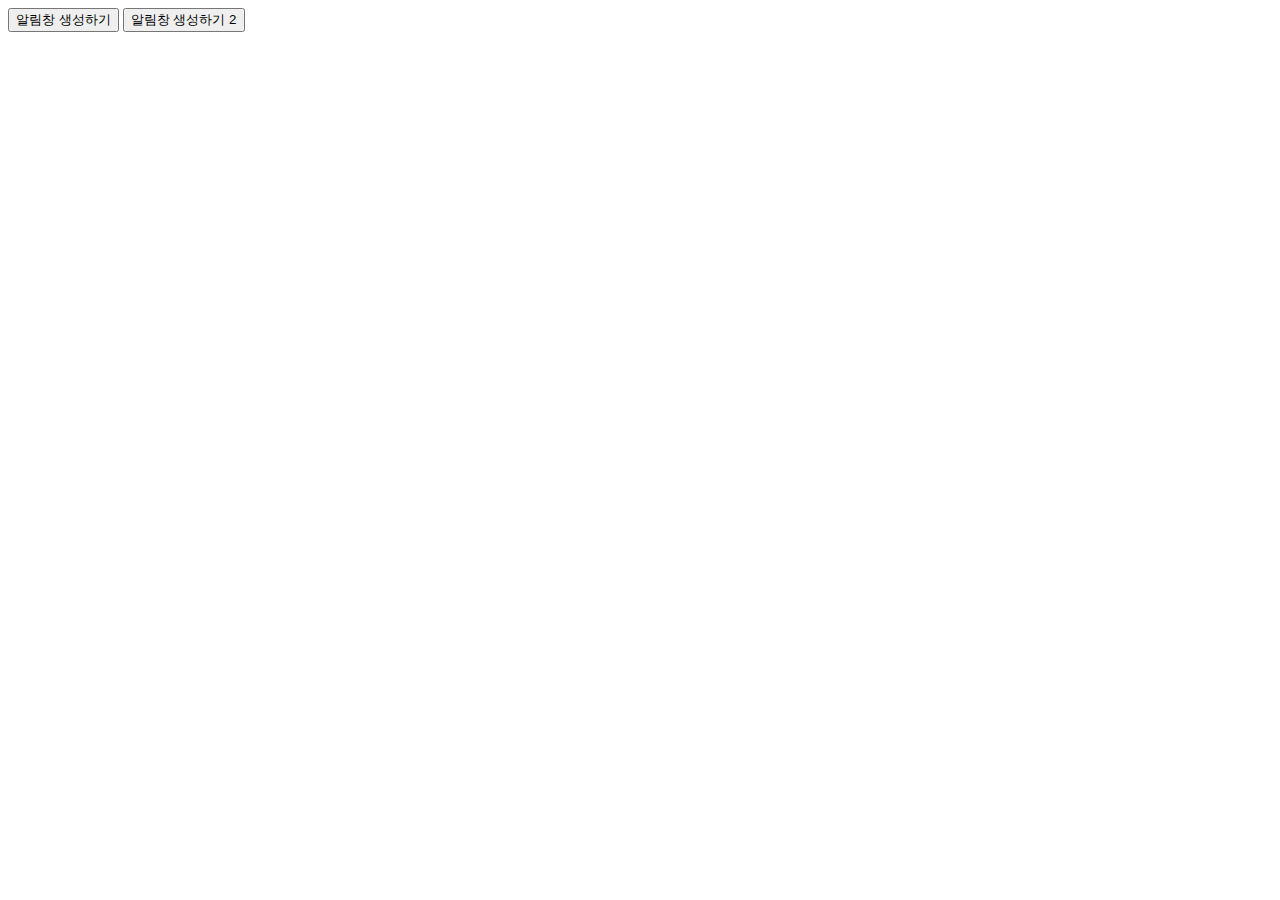
<file: index.html>
<!DOCTYPE html>
<html lang="en">
    <head>
        <meta charset="UTF-8" />
        <title>Title</title>
        <link rel="stylesheet" href="css/main.css">
    </head>
    <body>

        <!-- <h1 id="hello">안녕하세요</h1>
        <h1 id="hi">JS 초보에요</h1> -->

        <!-- <div class="alert-box" id="alert">
            알림창임 <button onclick="document.getElementById('alert').style.display = 'none'">
            닫기
        </button>
        </div>

        <br>

        아래는 함수 사용 안하고, HTML코드 내에서 JavaScript를 사용하는 모습
        <button onclick="document.getElementById('alert').style.display = 'block'">
            알림창 생성하기
        </button>
        -->

        <div class="alert-box" id="alert">
            <p id="text">알림창임</p> <!-- 알림창 닫는 함수 호출 <button onclick="noneAlert()">닫기</button> -->
            <button onclick="deleteAlert()">닫기</button>
        </div>

        <button onclick="showAlert()">
            알림창 생성하기
        </button>

        <button onclick="showAlert1()">
            알림창 생성하기 2
        </button>

        <script>
            // 문서의.아이디를불러와서.속성을 바꾸거나, HTML을 바꿀 수 있음
            // 잘 이용하면 로그인 시, 로그아웃 버튼, 로그아웃 시 로그인 버튼으로 나오도록 할 수 있을것

            //document.getElementById('hello').innerHTML = '안녕이다';
            //document.getElementById('hello').style.color = 'red';
            //document.getElementById('hi').innerHTML = 'JS 고수에요';
            //document.getElementById('hello').style.fontSize = '16px';

            //function showAlert() {
            //    document.getElementById('alert').style.display = block;
            //}

            function showAlert() {
                document.getElementById('alert').style.display = 'block';
                document.getElementById('text').innerHTML = '아이디를 입력하세요.';
            }

            function showAlert1() {
                document.getElementById('alert').style.display = 'block';
                document.getElementById('text').innerHTML = '패스워드를 입력하세요.';
            }

            function deleteAlert() {
                document.getElementById('alert').style.display = 'none';
            }

            // 알림창 닫는 함수 --
            //function noneAlert() {
            //    document.getElementById('alert').style.display = 'none';
            //}

            // 파라미터를 사용하지 않으면, 알림창 열기 닫기 함수를 하나씩 만들어줘야 했는데,
            // 파라미터를 사용했더니 함수 하나로 열고 닫는 기능을 같이 사용할 수 있는 모습
            // 파라미터 자리에는, 파라미터라는 글자 말고도 다른 편한 작명 사용 가능

            // 참고로 파라미터와 함수 기능은 필수 문법이 아님, 없어도 개발 가능.
            // 하지만 있으면 가독성이 좋고, 편리함 증가

            function plus(a, b) {
                return a * b;
            }
            console.log(plus(96, 38));

            // 부가세 계산기
            function vat(a) {
                let num = (a * 1.1).toFixed(1);
                return parseFloat(num);
            }

            console.log(vat(5555));

            // Q1. 함수에 분과 초를 차례로 파라미터로 입력하면 ms단위로 바꿔서 뱉어주는 함수
            // 1초 == 1000ms
            function time(a, b) {
                let second = (a * 60) + b;
                return second * 1000;
            }
            console.log(time(1, 30));
            console.log(time(2, 10));

            function sale(a, b) {
                let result = a * 0.9;
                if(b == true) {
                    result -= 1.5;
                }
                return parseFloat(result.toFixed(2));
            }
            console.log(sale(70, false));
            console.log(sale(10, true));

        </script>

    </body>
</html>
</file>
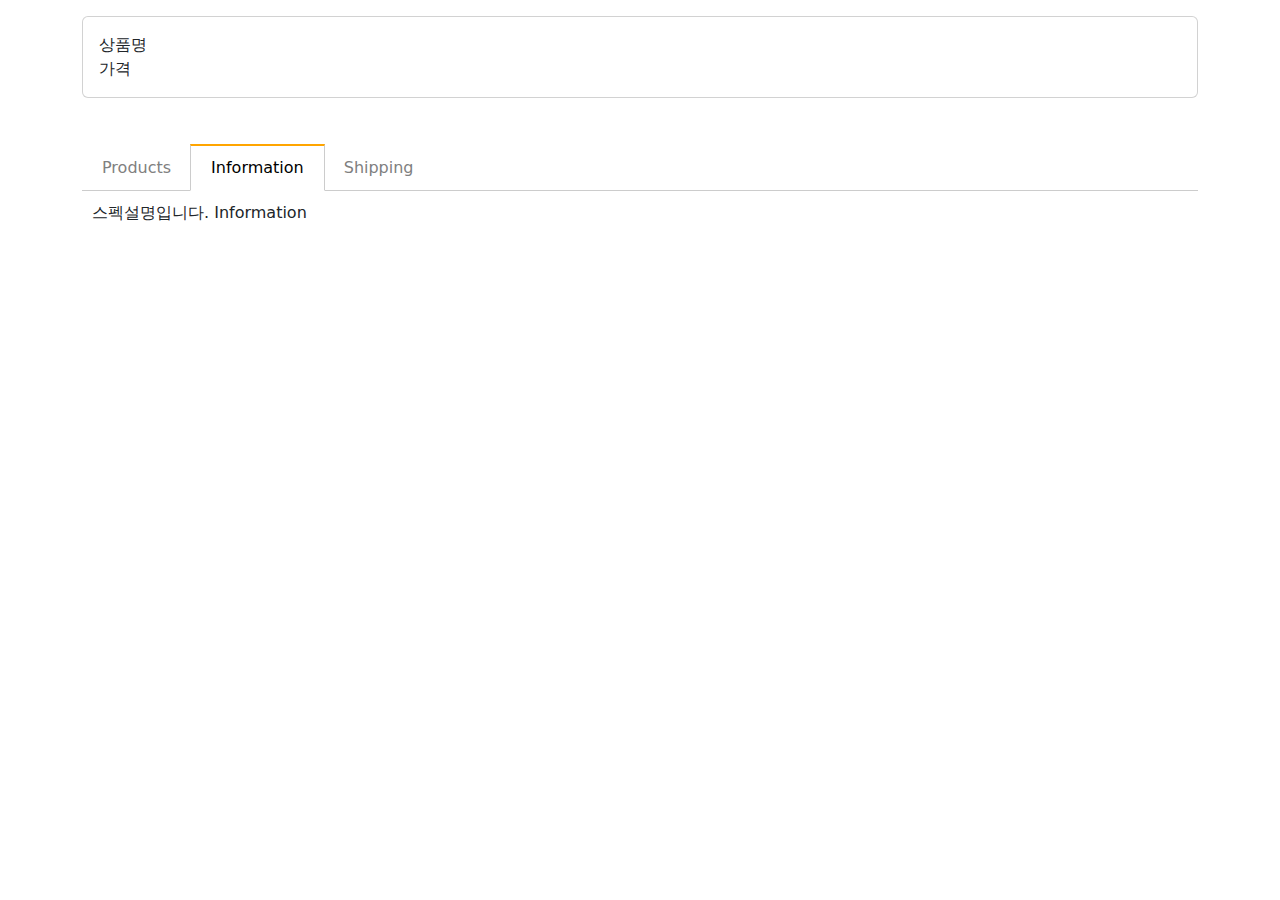
<file: detail.html>
<!doctype html>
<html lang="en">
  <head>
    <meta charset="utf-8">
    <meta name="viewport" content="width=device-width, initial-scale=1">
    <title>Bootstrap demo</title>
    <link href="https://cdn.jsdelivr.net/npm/bootstrap@5.3.3/dist/css/bootstrap.min.css" rel="stylesheet" integrity="sha384-QWTKZyjpPEjISv5WaRU9OFeRpok6YctnYmDr5pNlyT2bRjXh0JMhjY6hW+ALEwIH" crossorigin="anonymous">
    <script src="https://code.jquery.com/jquery-3.7.1.min.js" integrity="sha256-/JqT3SQfawRcv/BIHPThkBvs0OEvtFFmqPF/lYI/Cxo=" crossorigin="anonymous"></script>
    <style>
      ul.list {
        list-style-type: none;
        margin: 0;
        padding: 0;
        border-bottom: 1px solid #ccc;
      }
      ul.list::after {
        content: '';
        display: block;
        clear: both;
      }
      .tab-button {
        display: block;
        padding: 10px 20px 10px 20px;
        float: left;
        margin-right: -1px;
        margin-bottom: -1px;
        color: grey;
        text-decoration: none;
        cursor: pointer;
      }
      .orange {
        border-top: 2px solid orange;
        border-right: 1px solid #ccc;
        border-bottom: 1px solid white;
        border-left: 1px solid #ccc;
        color: black;
        margin-top: -2px;
      }
      .tab-content {
        display: none;
        padding: 10px;
      }
      .show {
        display: block;
      }
    </style>
  </head>

  <body>

    <div class="container mt-3">
       <div class="card p-3">
           <span class="name">상품명</span>
           <span class="price">가격</span>
       </div>
    </div>

    <script>

        // Array형
        let car = ['소나타', 50000, 'white'];
        console.log(car[1]);
        car[0] = '아반떼';

        // object형 & name이랑  price는 key임 그랜져, 60000은 value
        // == key : value형
        let car2 = {name : '그렌져', price : [60000, 5000, 4000]}
        console.log(car2['name']);
        console.log(car2.price);
        car2.price[0] = 30000;

        // 위 코드는 클라이언트 렌더링을 하는 중 (서버가 편함)
        // 데이터바인딩 - 데이터들을 html에 꽂아넣는 것

        // 서버사이드 렌더링도 존재 (서버가 불편함 - 서버가 html을 다 만들어야함)

        // 상품의 데이터가 많아지면 object 형이 좋은듯
        // 이유는 순서보다 이름을 외우는것이 쉽기 때문

        // 또한 array는 자료의 순서가 존재함. object는 없음
        // []는 무조건 Array자료형


        // 이름과 가격을 뽑아서 html애다가 넣기.
        $('.name').html(car2.name);
        $('.price').html(car2.price[0]);
    </script>










    <div class="container mt-5">
      <ul class="list">
        <li class="tab-button">Products</li>
        <li class="tab-button orange">Information</li>
        <li class="tab-button">Shipping</li>
      </ul>
      <div class="tab-content">
        <p>상품설명입니다. Product</p>
      </div>
      <div class="tab-content show">
        <p>스펙설명입니다. Information</p>
      </div>
      <div class="tab-content">
        <p>배송정보입니다. Shipping</p>
      </div>
    </div>

    <script src="js/main.js"></script>


    <!-- jquery 외부 라이브러리 설치.-->
    <!-- 모든 자바스크립트 라이브러리는 바디태그 끝나기 전 쯤에 넣는걸 권장. (페이지 로드 성능때문) -->

    <script src="https://cdn.jsdelivr.net/npm/bootstrap@5.3.3/dist/js/bootstrap.bundle.min.js" integrity="sha384-YvpcrYf0tY3lHB60NNkmXc5s9fDVZLESaAA55NDzOxhy9GkcIdslK1eN7N6jIeHz" crossorigin="anonymous"></script>
  </body>
</html>
</file>
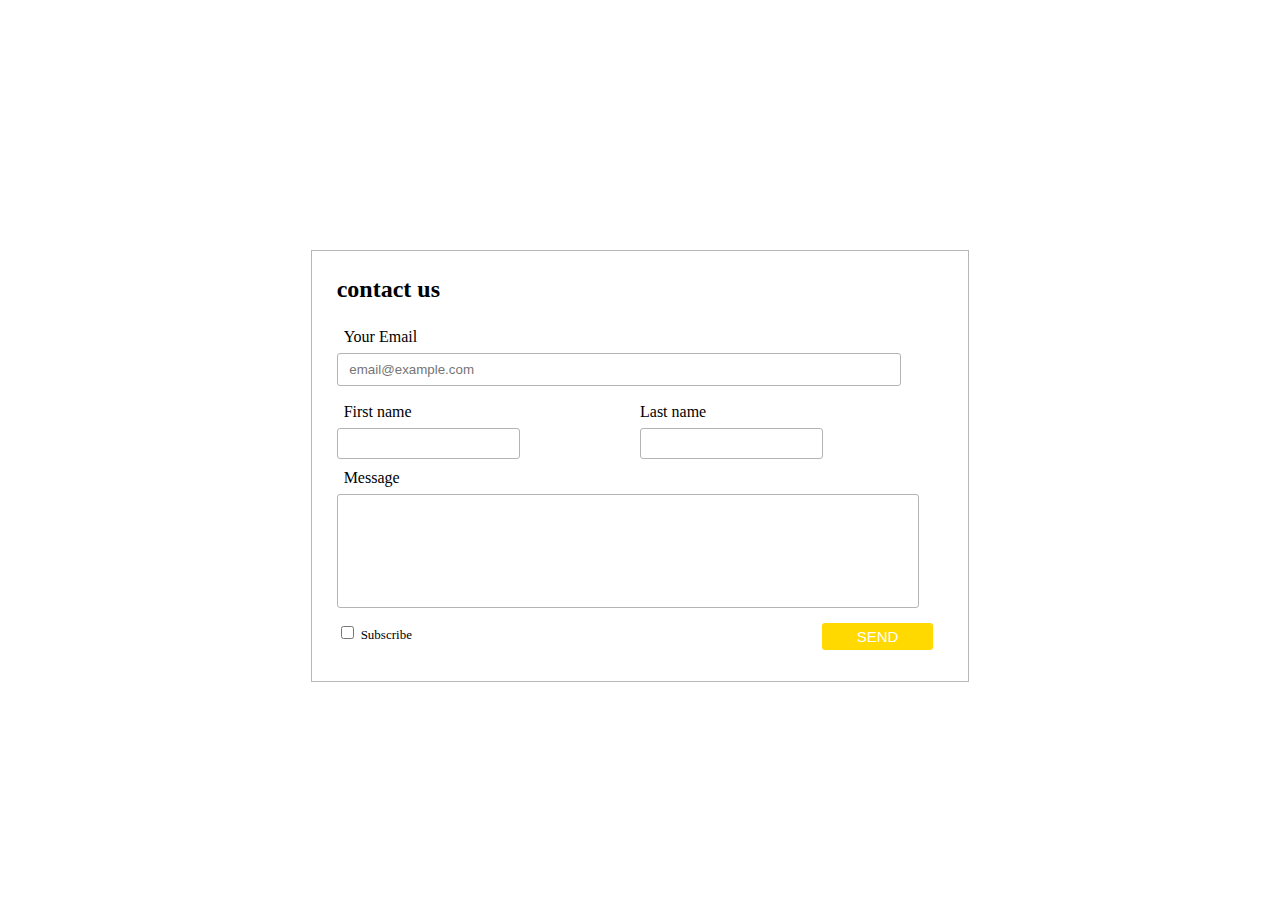
<file: form&input.html>
<!DOCTYPE html>
<html lang="en">
<head>
    <meta charset="UTF-8">
    <title>Document</title>

    <style>
        .box {
            border: 1px solid #b7b7b7;
            padding: 25px;
            width: 48%;
            height: 380px;
            margin: auto;
            margin-top: 250px;

        }
        .box h2 {
            margin: 0px;
        }
        .box p {
            margin: 7px;
        }
        .email {
            padding: 8px;
            width: 90%;
            margin: auto;
            margin-bottom: 10px;
            border: 1px solid #b4b4b4;
            border-radius: 3px;
        }
        .left {
            width: 50%;
            float: left;
            margin-bottom: 10px;
        }
        .right {
            margin-bottom: 10px;
        }
        .f-name {
            height: 27px;
            border: 1px solid #b4b4b4;
            border-radius: 3px;
        }
        .l-name {
            height: 27px;
            border: 1px solid #b4b4b4;
            border-radius: 3px;
        }
        .messagebox {
            border: 1px solid #b4b4b4;
            border-radius: 3px;
            height: 110px;
            width: 95%;
            margin: auto;
            margin-bottom: 15px;
        }
        input[type=checkbox] {
            color: gray;
        }
        .submit {
            float: right;
            padding: 5px;
            padding-left: 35px;
            padding-right: 35px;
            border-radius: 3px;
            background-color: #ffd900;
            border: 1px;
            color: white;
            font-size: 15px;
            margin-right: 10px;
        }
        .text {
            font-size: 13px;
        }
    </style>
</head>
<body>
    <div class="box">
        <h2>contact us</h2>
        <br>
        <form>
            <p>Your Email</p>
            <input type="email" placeholder=" email@example.com" class="email">
            <div class="left">
                <p>First name</p>
                <input type="text" class="f-name">
            </div>
            <div class="right">
                <p>Last name</p>
                <input type="text" class="l-name">
            </div>
            <div class="message-box">
               <p>Message</p>
               <input type="text" class="messagebox">
            </div>
            <input type="checkbox"> <span class="text">Subscribe</span>
            <button type="submit" class="submit">SEND</button>
        </form>
    </div>
</body>
</html>
</file>
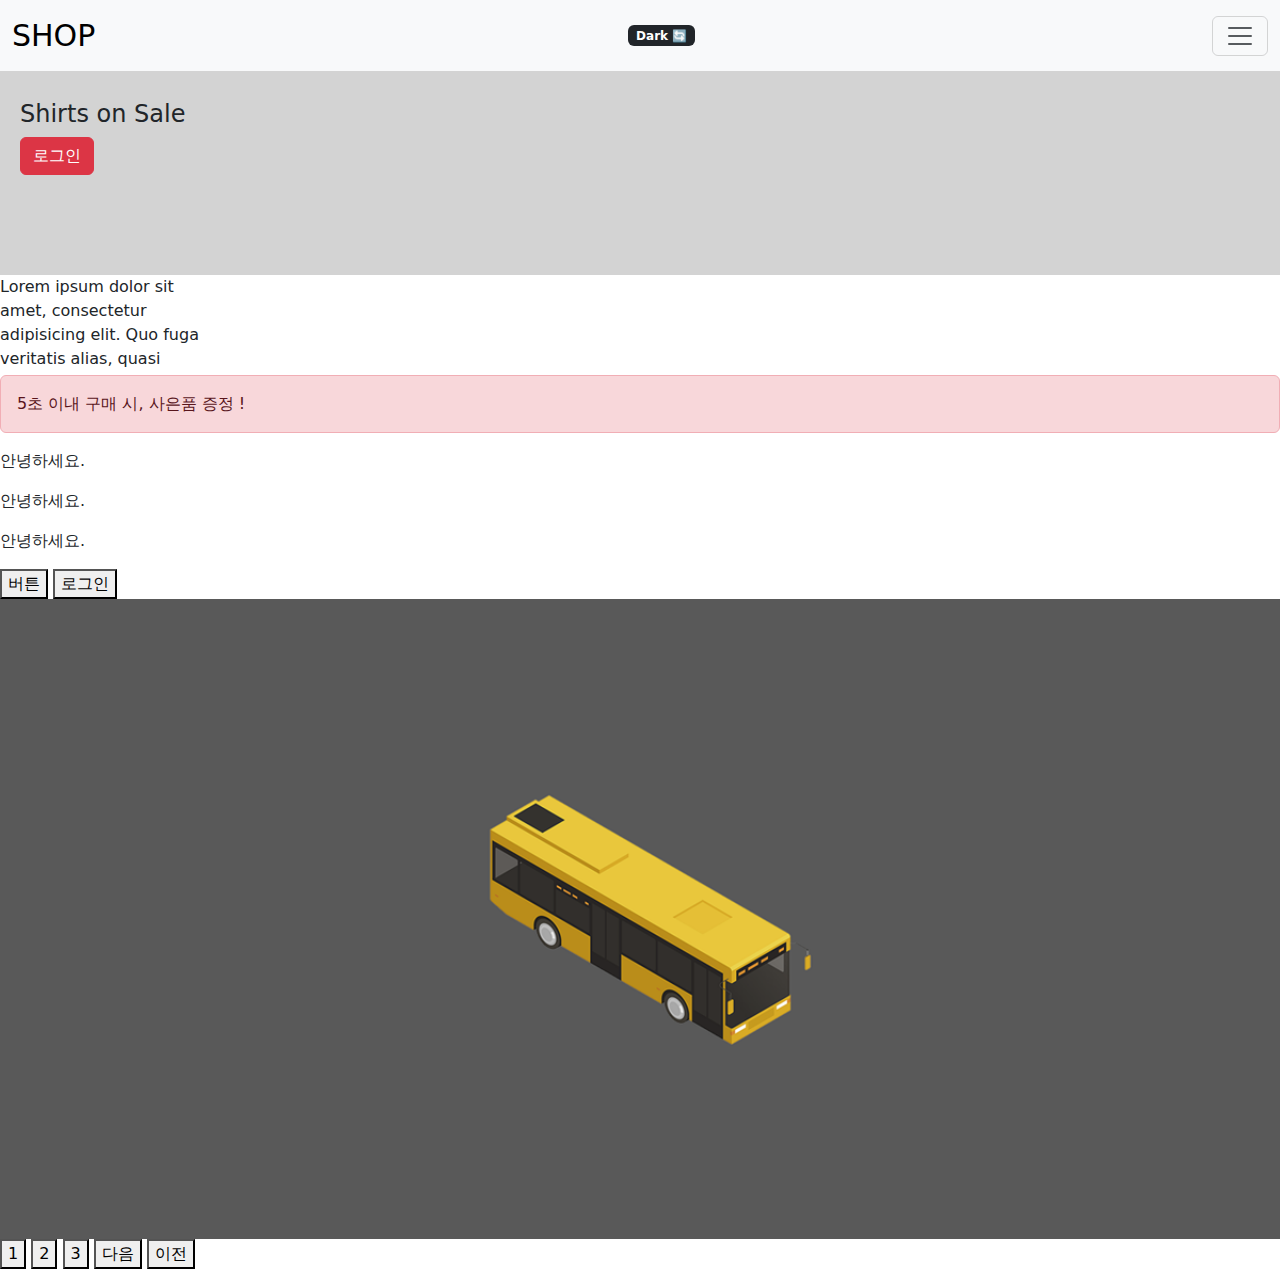
<file: index2.html>
<!doctype html>
<html lang="en">
  <head>
    <meta charset="utf-8">
    <meta name="viewport" content="width=device-width, initial-scale=1">
    <title>Bootstrap demo</title>
    <link href="https://cdn.jsdelivr.net/npm/bootstrap@5.3.3/dist/css/bootstrap.min.css" rel="stylesheet" integrity="sha384-QWTKZyjpPEjISv5WaRU9OFeRpok6YctnYmDr5pNlyT2bRjXh0JMhjY6hW+ALEwIH" crossorigin="anonymous">
    <style>
        .list-group {
            max-height: 0;
            opacity: 0;
            overflow: hidden;
            transition: all 1s;
        }

        .show {
            max-height: 400px;  /* 메뉴의 최대 높이를 설정 */
            opacity: 1;
        }

        .bg-dark {
            cursor: pointer;
        }
        .black-bg {
          top: 0;
          left: 0;
          width : 100%;
          height : 100%;
          position : fixed;
          background : rgba(0,0,0,0.5);
          z-index : 10;
          padding: 30px;
          opacity: 0;
          visibility: hidden;
        }
        .white-bg {
          background: white;
          border-radius: 5px;
          padding: 30px;
        }
        .main-bg {
            padding: 100px 20px;
            background-color: lightgray;
        }

        .slide-container {
            width: 300vw;
            transition: all 1s;
        }
        .slide-box {
            width: 100vw;
            float: left;
        }
        .slide-box img {
            width: 100%;
        }
        .navbar {
            position: fixed;
            width: 100%;
            z-index: 5;
        }
        .navbar-brand {
            font-size: 30px;
        }
        .top-line {
            border-bottom: 1px solid #000;
            width: 0%;
        }
    </style>
    <script src="https://code.jquery.com/jquery-3.7.1.min.js" integrity="sha256-/JqT3SQfawRcv/BIHPThkBvs0OEvtFFmqPF/lYI/Cxo=" crossorigin="anonymous"></script>
  </head>
  <body>
    <nav class="navbar navbar-light bg-light">
      <div class="container-fluid">
        <span class="navbar-brand">SHOP</span>
        <span class="badge bg-dark">Dark 🔄</span>
        <button class="navbar-toggler" type="button">
          <span class="navbar-toggler-icon"></span>
        </button>
      </div>
      <div class="top-line">

      </div>
    </nav>

    <script>
        // 페이지 스크롤바 100 이상 내리면 폰트사이즈 변경
        $(window).on('scroll', function() {
            if (window.scrollY >= 100) {
                $('.navbar-brand').css({'font-size': '20px'});
            }
            else {
                $('.navbar-brand').css({'font-size' : '30px'});
            }
        });

        $(window).on('scroll', function() {
            let scrollTop = $(window).scrollTop(); // 현재 스크롤된 위치
            let docHeight = $(document).height(); // 전체 문서 높이
            let winHeight = $(window).height(); // 현재 창의 높이
            let scrollPercent = (scrollTop / (docHeight - winHeight)) * 100; // 스크롤 퍼센트 계산

            $('.top-line').css({'width' : scrollPercent + '%'}); // 가로 길이를 %로 설정
        });
    </script>

    <!-- 1. 미리 서브 메뉴를 html, css로 디자인 -->
    <!-- 2. 버튼 누르면 보여달라고 JS 짬 (Class 탈부착으로도 구현 가능) -->
    <!-- class탈부착 장점 1. 애니메이션 추가 쉬움, 2. 나중에 재사용 편리 -->

    <ul class="list-group">
      <li class="list-group-item">An item</li>
      <li class="list-group-item">A second item</li>
      <li class="list-group-item">A third item</li>
      <li class="list-group-item">A fourth item</li>
      <li class="list-group-item">And a fifth one</li>
    </ul>

    <div class="main-bg">
        <h4>Shirts on Sale</h4>
        <button id="login" class="btn btn-danger">로그인</button>
    </div>

    <div class="lorem" style="width: 200px; height: 100px; overflow-y: scroll">
        Lorem ipsum dolor sit amet, consectetur adipisicing elit.
        Quo fuga veritatis alias, quasi rerum dolor ad recusandae
        doloremque, repellendus, mollitia laborum. Quas quos fuga nisi,
        quisquam at optio exercitationem esse?
    </div>
    <script>
        // div의 스크롤바 내린 양 + 눈에 보이는 div박스 높이 == div의 실제 높이
        $('.lorem').on('scroll', function() {
            let 스크롤양 = $('.lorem').scrollTop();
            let 실제높이 = document.querySelector('.lorem').scrollHeight;
            let 높이 = document.querySelector('.lorem').clientHeight;
            console.log(스크롤양, 실제높이, 높이);
            if(스크롤양+100 == 216) {
                alert('약관을 다 읽으셨습니다.');
            };
        });
    </script>

    <div class="alert alert-danger">
       <span class="alert-text">5</span>초 이내 구매 시, 사은품 증정 !
    </div>

    <script>
        // setTimeout(function(){
        //     console.log('안녕')
        // }, 1000) // 1000은 1초

        // 5초후에 위에 박스를 없애는 코드
        // setTimeout(function() {
        //     $('.alert').hide();
        // }, 1000);

        // n초마다 코드를 실행시키고 싶으면.
        // setInterval(function() {
        //     console.log('안녕하세요.');
        // }, 1000);

        // if var function <- javascript 문법
        //
        // document.querySelector()
        // setTimeout
        // alert() <- 이것들은 브라우저 사용법

        // @@@ 브라우저 사용법도 잘 알아야함


        // 아래는 미리 만들어둔 함수로, 웹 브라우저를 사용하는 모습.
        function 함수() {
            console.log('안녕');
        }

        setTimeout(함수, 1000);



        // 1초마다, 알림창의 숫자를 1씩 줄이는 코드 숙제

        let count = 5;
        let 타이머 = setInterval(function() {
            count -= 1;
            if(count >= 0) {
                $('.alert-text').html(count);
            }
            else if(count == -1) {
                $('.alert').hide();
            }

            // 카운트가 0이면 정지
            if(count < -1) {
                clearInterval(타이머);
            }
        }, 1000);

    </script>

    <p class="hello">안녕하세요.</p>
    <p class="hello">안녕하세요.</p>
    <p class="hello">안녕하세요.</p>
    <button id="test-btn">버튼</button>

    <div class="black-bg">
      <div class="white-bg">
        <h4>로그인하세요</h4>
        <form action="success.html">
          <div class="my-3">
            <input type="text" class="form-control" id="id">
           </div>
           <div class="my-3">
             <input type="password" class="form-control" id="password">
           </div>
           <button type="submit" class="btn btn-primary">전송</button>
           <button type="button" class="btn btn-danger" id="close">닫기</button>
        </form>
      </div>
    </div>


    <script>
        // 전송 버튼을 눌렀을 때, <- 이벤트 리스너
        // input에 입력한 값에 아무것도 입력하지 않으면 alert를 띄움 <- 조건문
        $('form').on('submit', function(e) {
            let id = $('#id').val().trim();  // 공백 제거 후 값 가져오기
            if(id === '') {
                alert('아이디를 입력하시오.');
                e.preventDefault(); // 폼 전송 막기
            }
            if(!/\S+@\S+\.ac\.kr/.test(id)) {
                alert('이메일 형식 다시하기');
                e.preventDefault(); // 폼 전송 막기
            }

            let password = $('#password').val().trim();

            if(password.length < 6) {
                alert('비밀번호는 6자리 이상으로 입력혀');
                e.preventDefault();
            }
            if(!/[A-Z]/.test(password)) {
                alert('대문자를 입력하시오.');
                e.preventDefault();
            }
        });

        $('#id').on('change', function() {
            console.log('안녕');
        })

        // 정규식 이메일 검증 방법
        // /\S+@\S+\.ac.kr/.test('sksoda@kku.ac.kr')
        // 정규식은 /(정규식)/ 이렇게 사용.
        // \S = 문자 하나, \S+ 문자열
        // .을 쓸때는 \.으로,

    </script>

    <button id="open">로그인</button>

    <script>
        // 버튼 누르면 <ul>에 class 부착
        // 셀렉터는 Id를 선택하는 것이 있고, class를 선택하는것이 있음.
        // 이것들 말고도 query Selector라는것이 있음.

        // document.querySelector('.navbar-toggler').addEventListener('click', function() {
        //     document.querySelectorAll('.list-group')[0].classList.toggle('show');
        // })

        // 위에처럼 해도 되지만, HTML 조작 문법을 쉽게 바꿀 수 있게 해주는 라이브러리가 등장했다.
        // Jquery, React, Vue 등, *jquery보다 react 사용량이 높은 이유는 무엇 ?
        // 아래는 위에 query selector를 jquery 버전으로 바꾼 모습.
        $('.navbar-toggler').on('click', function() {
            document.querySelectorAll('.list-group')[0].classList.toggle('show');
            // $('.list-group').classList.toggle('show');
        })

        // jquery 사용하기 전 quert selector를 사용한 모습
        // document.querySelector('.hello').innerHTML = '안녕';

        // jquery를 사용한 모습
        $('.hello').html('안녕');
        $('.hello').css('color', 'green');
        $('.hello').toggleClass('show');

        // document.quertSelector('#test-btn').addEventListener()
        $('#test-btn').on('click', function() {
            $('.hello').slideUp();
        })

        $('#login').on('click', function() {
            $('.black-bg').css({
                'opacity': '1',
                'transition': 'all 1s',
                'visibility': 'visible'
            });
        })

        $('#close').on('click', function() {
            $('.black-bg').css({
                'opacity': '0',
                'transition': 'all 1s',
                'visibility': 'hidden'
            });
        })

        $('.black-bg').on('click', function(e) {
            // e.target(); -- 유저가 실제로 누른거
            // e.currentTarget(); -- 이벤트 리스너 달린 곳 / 또는 this
            // e.preventDefault(); -- 이벤트 기본 동작 막아줌
            // e.stopPropagation(); -- 상위요소 버블링 중단

            if($(e.target).is($('.black-bg'))) {
                $('.black-bg').css({
                'opacity' : '0',
                'transition': 'all 1s',
                'visibility': 'hidden'
               });
            }
        })


        // 쿼리 셀렉터 사용 X 버전
        // document.getElementsByClassName('navbar-toggler')[0] // 인덱싱
        // .addEventListener('click', function() {
        //     document.getElementsByClassName('list-group')[0]
        //     .classList.toggle('show');
            // toggle의 뜻은 show가 없으면 추가, 있으면 제거해달라는 뜻.
        // })


        // 다크모드
        // badge 홀수 번 클릭 시, Light 모드, 짝수 번 클릭 시, Dark 모드
        let darkmode = 0;

        $('.bg-dark').on('click', function() {
            if(darkmode % 2 == 0 ) {
                $('.bg-dark').html('Light 🔄');
                $('body').css({
                    'background-color': 'black'
                });
            }
            else {
                $('.bg-dark').html('Dark 🔄');
                $('body').css({
                    'background-color': 'white'
                });
            }

            darkmode++;
        })
    </script>
    <div style="overflow: hidden">
        <div class="slide-container">
            <div class="slide-box">
                <img src="image/car1.png" alt="">
            </div>
            <div class="slide-box">
                <img src="image/car2.png" alt="">
            </div>
            <div class="slide-box">
                <img src="image/car3.png" alt="">
            </div>
        </div>
    </div>
    <button class="slide-1">1</button>
    <button class="slide-2">2</button>
    <button class="slide-3">3</button>
    <button class="next">다음</button>
    <button class="before">이전</button>

    <script>

        let 지금사진 = 1;
        // 다음 버튼 누르면 다음 사진으로
        //$('.next').on('click', function() {
        //    if(지금사진 == 1) {
        //        $('.slide-container').css({
        //            'transform': 'translate(-100vw)'
        //        });
        //        지금사진++;
        //    } else if(지금사진 == 2) {
        //        $('.slide-container').css({
        //            'transform': 'translate(-200vw)'
        //        });
        //        지금사진++;
        //    }
        //});
        $('.next').on('click', function(){
            $('.slide-container').css('transform', 'translateX(-' + 지금사진 + '00vw)');
            지금사진 += 1;
        });
        $('.before').on('click', function() {
            $('.slide-container').css('transform', 'translateX(+' + 지금사진 + '00vw)');
            지금사진 -= 1;
        });
        //$('.before').on('click', function() {
        //    if(지금사진 == 3) {
        //        $('.slide-container').css({
        //            'transform': 'translate(-100vw)'
        //        });
        //        지금사진--;
        //    } else if(지금사진 == 2) {
        //        $('.slide-container').css({
        //            'transform': 'translate(0vw)'
        //        });
        //        지금사진--;
        //    }
        //});

        $('.slide-1').on('click', function() {
            $('.slide-container').css({
                'transform': 'translate(0vw)'
            });
        });
        $('.slide-2').on('click', function() {
            $('.slide-container').css({
                'transform': 'translate(-100vw)'
            });
        });
        $('.slide-3').on('click', function() {
            $('.slide-container').css({
                'transform': 'translate(-200vw)'
            });
        });

    </script>


    <!-- jquery 외부 라이브러리 설치.-->
    <!-- 모든 자바스크립트 라이브러리는 바디태그 끝나기 전 쯤에 넣는걸 권장. (페이지 로드 성능때문) -->

    <script src="https://cdn.jsdelivr.net/npm/bootstrap@5.3.3/dist/js/bootstrap.bundle.min.js" integrity="sha384-YvpcrYf0tY3lHB60NNkmXc5s9fDVZLESaAA55NDzOxhy9GkcIdslK1eN7N6jIeHz" crossorigin="anonymous"></script>
  </body>
</html>
</file>
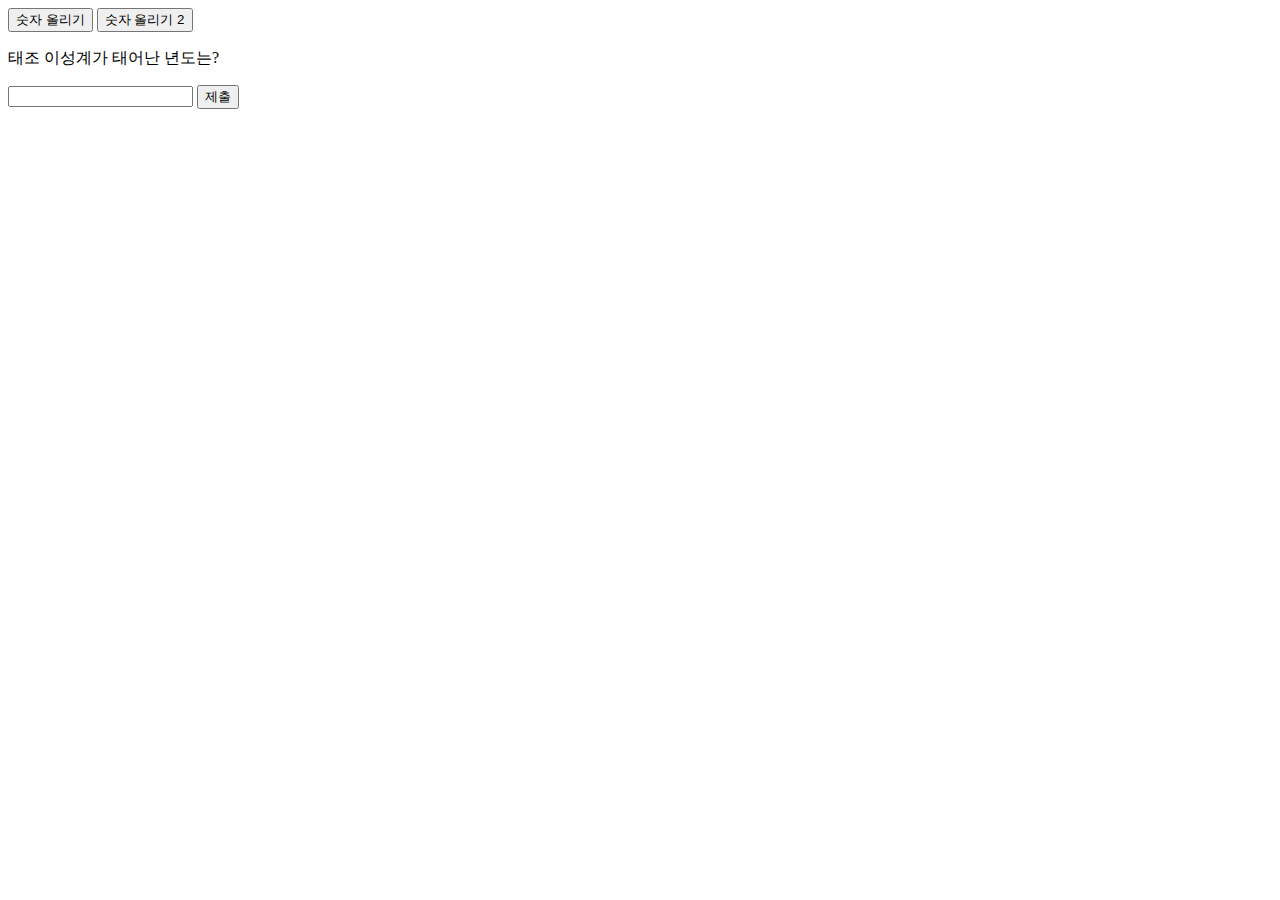
<file: javascriptWord.html>
<!DOCTYPE html>
<html lang="en">
    <head>
        <meta charset="UTF-8" />
        <title>Title</title>
        <script src="https://code.jquery.com/jquery-3.7.1.min.js" integrity="sha256-/JqT3SQfawRcv/BIHPThkBvs0OEvtFFmqPF/lYI/Cxo=" crossorigin="anonymous"></script>
    </head>
    <body>
       <button class="btn">숫자 올리기</button>
       <button class="btn2">숫자 올리기 2</button>
        <script>
            // 3의 배수면 박수, 9의 배수면 박수X2 나머지는 통과 출력
            let number = 1;
            $('.btn').on('click', function() {
                if((number)%9 == 0) {
                    console.log(number);
                    console.log('박수x2');
                }
                else if((number+3)%3 == 0) {
                    console.log(number);
                    console.log('박수');
                }
                else {
                    console.log(number);
                    console.log('통과');
                }

                number++;
            });

            // 총합 120이거나, 과락 40 이상이면 합격
            // 0 미만, 100 초과 숫자를 입력하면 console 띄움
            function test(a, b) {
                if(a < 0 || b < 0) {
                    console.log('숫자를 0에서 100사이로 입력');
                }
                else if(a > 100 || b > 100) {
                    console.log('숫자를 0에서 100사이로 입력');
                }
                else if((a + b) >= 120 && (a >= 40 && b >= 40)) {
                    console.log('합격');
                }
                else {
                    console.log('불합격');
                }
            }
            test(40, 99);


            // 끝의 자리가 3, 6, 9일때만 박수
            let num = 1;
            $('.btn2').on('click', function() {
                if((num % 10) == 3 || (num % 10) == 6 || (num % 10) == 9) {
                    console.log(num);
                    console.log('박수');
                }
                else {
                    console.log(num);
                    console.log('통과');
                }
                num++;
            })

            // let은 재할당 가능, const는 재할당 안됨.
            let age = 25;
            const place = 'Suwon';
            age = 26;

            console.log(age);
            console.log(place);

            // 예금액에 금액을 입력하면, 2년뒤 예금액을 계산해주는 코드
            // 예금액이 5만원 이상이면 20%, 미만이면 15%임.
            var 예금액= 60000;
            var 미래예금액 = 0;

            if(예금액 >= 50000) {
                미래예금액 = 예금액 * 1.2 * 1.2;
            }
            else {
                미래예금액 = 예금액 * 1.15 * 1.15;
            }

            console.log(미래예금액);

            // 리필에 따른 마실 수 있는 커피양 계산
            var first = 360;
            var coffee = 0;

            coffee = first;
            coffee += first*(2/3);
            first = first*(2/3);
            coffee += first*(2/3);

            console.log(coffee);
        </script>

        <!-- 간단한 퀴즈 UI (3번 틀리면 콘솔 띄우기) -->
        <p>태조 이성계가 태어난 년도는?</p>
        <input type="text" id="answer">
        <button id="send-answer">제출</button>

        <script>
            let count = 0;

          $('#send-answer').on('click', function() {
              let answer = $('#answer').val().trim();
              if(answer === '1335') {
                  console.log('정답');
              }
              else {
                  count++;
                  if(count == 3){
                      console.log('3번 틀렸습니다.');
                  }
              }
          })
        </script>
    </body>
</html>
</file>
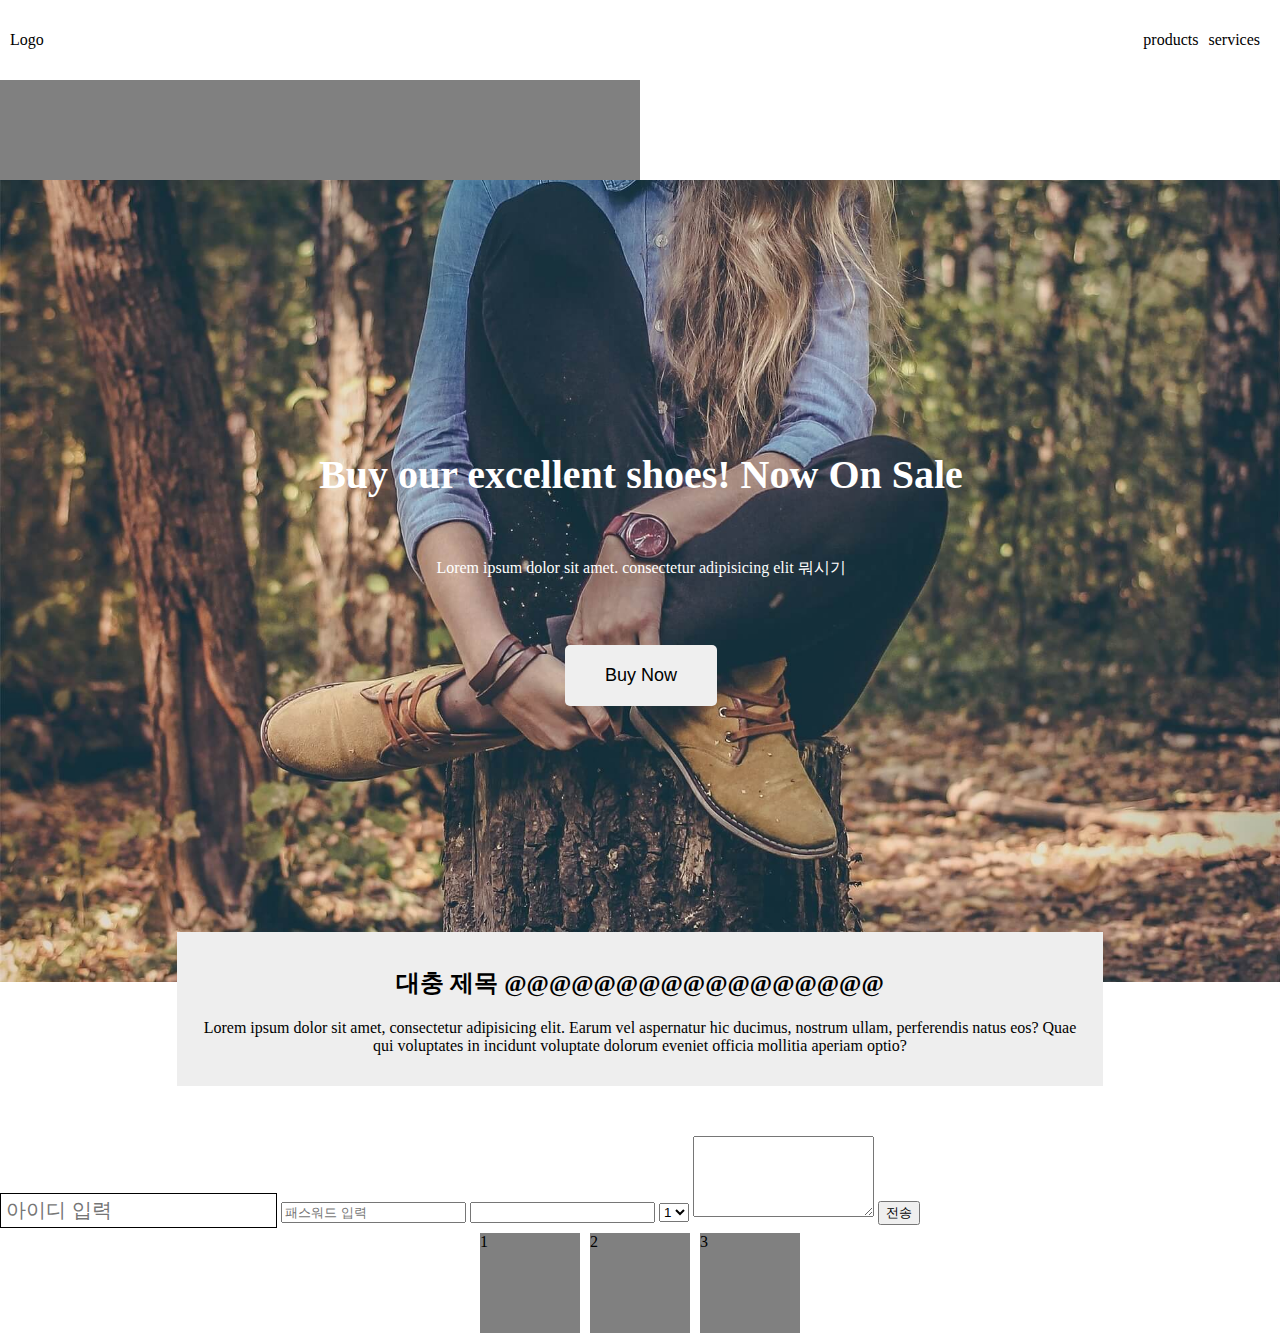
<file: layout2.html>
<!doctype html>

<html>
    <head>
        <meta charset="UTF-8" />
        <title>Document</title>
        <link rel="stylesheet" href="css/main.css" />
        <meta name="viewport" content="width=device-width, initial-scale=1.0">
        <!-- 위의 코드들은 반응형 웹을 만들 때 필수임. -->
    </head>

    <body style="margin: 0">

        <nav class="nav-container">
            <div class="nav-item">Logo</div>
            <div style="flex-grow: 1"></div>
            <div class="nav-item">products</div>
            <div class="nav-item">services</div>
        </nav>

        <!-- 바디 태그에는 기본적으로 margin이 있음. -->

        <div class="test">

        </div>

        <div class="main-background">
            <h4 class="main-title">Buy our excellent shoes! Now On Sale</h4>
            <p class="shoes-content">Lorem ipsum dolor sit amet. consectetur adipisicing elit 뭐시기</p>
            <button>Buy Now</button>
        </div>
        <div class="content-box">
            <h2>대충 제목 @@@@@@@@@@@@@@@@@</h2>
            <p>Lorem ipsum dolor sit amet, consectetur adipisicing elit. Earum vel aspernatur hic ducimus, nostrum ullam, perferendis natus eos? Quae qui voluptates in incidunt voluptate dolorum eveniet officia mollitia aperiam optio?</p>
        </div>

        <form>
            <!-- action = 작성한 내용이 어느 서버 경로로 전달될 지
                        method = 어떤 방식으로 서버에 전달될 지-->
            <input type="text" placeholder="아이디 입력" class="text-input" />
            <input type="password" placeholder="패스워드 입력" />

            <input type="text" name="human" />
            <!-- name은 서버에 전달이 되므로 중요함-->

            <select>
                <option>1</option>
                <option>2</option>
                <option>3</option>
            </select>

            <textarea rows="5"></textarea>
            <button type="submit">전송</button>
        </form>

        <div class="flex-container">
            <div class="flex-item">1</div>
            <div class="flex-item">2</div>
            <div class="flex-item">3</div>
        </div>
    </body>
</html>
</file>
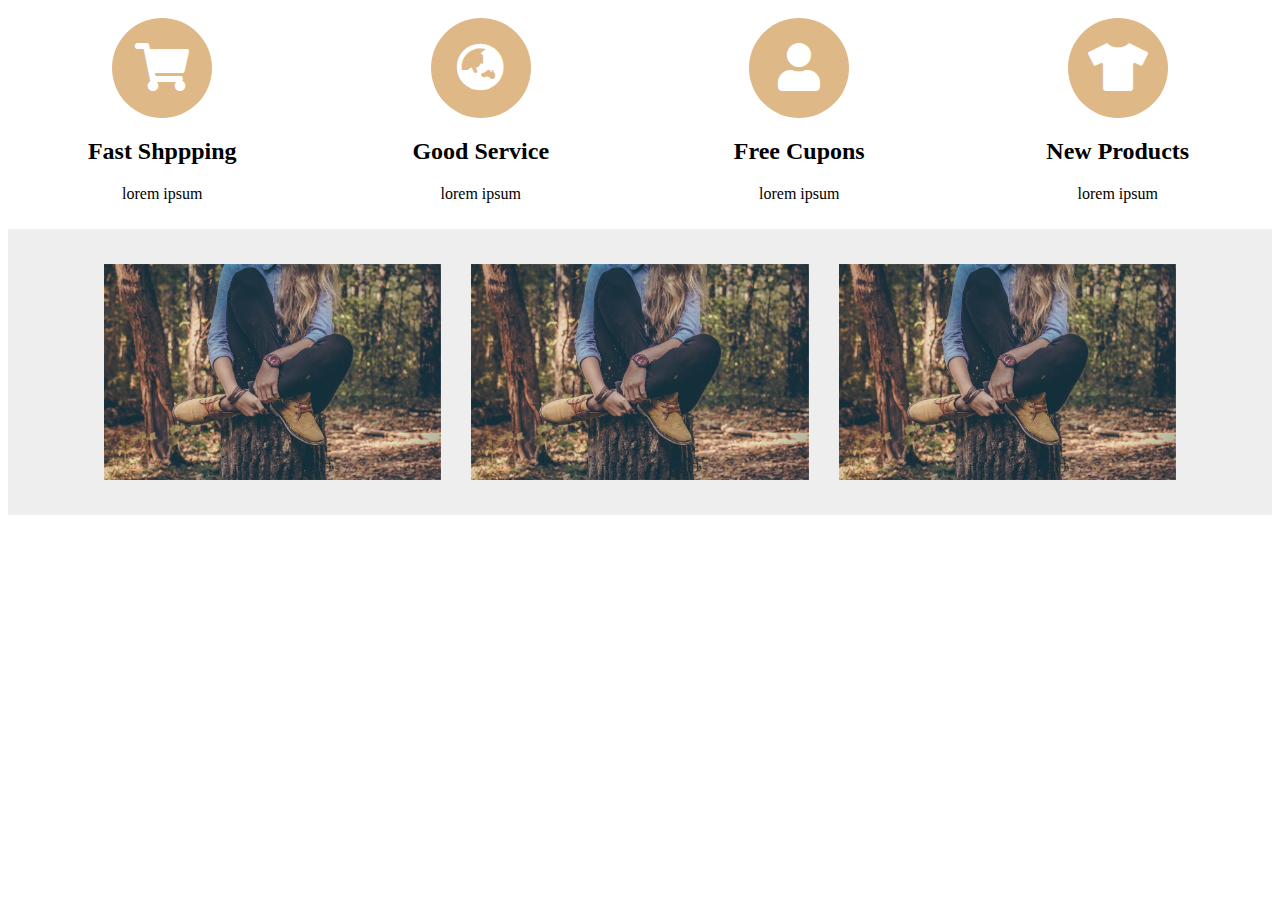
<file: Media work.html>
<!DOCTYPE html>
<html lang="ko">
    <head>
        <meta charset="UTF-8" />
        <title>Title</title>
        <meta name="viewport" content="width=device-width, initial-scale=1.0">
        <link rel="stylesheet" href="https://cdnjs.cloudflare.com/ajax/libs/font-awesome/5.15.4/css/all.min.css" />
        <style>
            .content {
                text-align: center;
                display: grid;
                justify-content: center;
                gap: 10px; /* margin-right 대신 gap 사용 */
                grid-template-columns: repeat(4, 1fr); /* 2열 설정 */
            }
            @media screen and (max-width: 1200px) {
                .content {
                    grid-template-columns: repeat(2, 1fr);
                }
            }
            @media screen and (max-width: 576px) {
                .content {
                    grid-template-columns: repeat(1, 1fr);
                }
            }
            .box {
                padding: 10px;
            }

            .content i {
                background-color: burlywood;
                width: 100px;
                height: 100px;
                border-radius: 50px;
                padding-top: 25px;
                box-sizing: border-box;
                color: white;
            }

            .shop-bg {
                background-color: #eee;
                padding: 20px;
            }

            .shop-container {
                display: flex;
                width: 90%;
                margin: auto;
            }

            .shop-item {
                width: 33%;
                padding: 15px;
            }

            .shop-item img {
                width: 100%;
                display: block;
            }

            .overlay-wrap {
                position: absolute;
                width: 100%;
                height: 100%;
                overflow: hidden;
            }
            .overlay-wrap:hover .overlay-black {
                margin-top: 35%;
            }
            .overlay-black {
                width: 100%;
                height: 100%;
                background-color: rgba(0, 0, 0, 0.5);
                margin-top: 100%;
                transition: all 1.5s;
            }
            /* 애니메이션 최초 스타일은 opacity 0, 최종스타일은 1 */
            /* 1. 시작스타일 만들기, 2. 최종스타일 만들기 */
            /* 클릭 시 애니메이션은 자바스크립트의 영역임. */
        </style>
    </head>
    <body>
        <div class="content">
            <div class="box">
                <i class="fas fa-shopping-cart fa-3x"></i>
                <h2>Fast Shppping</h2>
                <p>lorem ipsum</p>
            </div>
            <div class="box">
                <i class="fas fa-globe-asia fa-3x"></i>
                <h2>Good Service</h2>
                <p>lorem ipsum</p>
            </div>
            <div class="box">
                <i class="fas fa-user fa-3x"></i>
                <h2>Free Cupons</h2>
                <p>lorem ipsum</p>
            </div>
            <div class="box">
                <i class="fas fa-tshirt fa-3x"></i>
                <h2>New Products</h2>
                <p>lorem ipsum</p>
            </div>
        </div>

        <div class="shop-bg">
            <div class="shop-container">
                <div class="shop-item">
                  <div style="position: relative;">
                       <div class="overlay-wrap">
                           <div class="overlay-black">
                               <span style="color: white;
                               margin: 20px;">60$</span>
                           </div>
                       </div>
                       <img src="image/image.png">
                  </div>
                </div>
                <div class="shop-item">
                   <img src="image/image.png">
                </div>
                <div class="shop-item">
                   <img src="image/image.png">
                </div>
            </div>
        </div>
    </body>
</html>
</file>
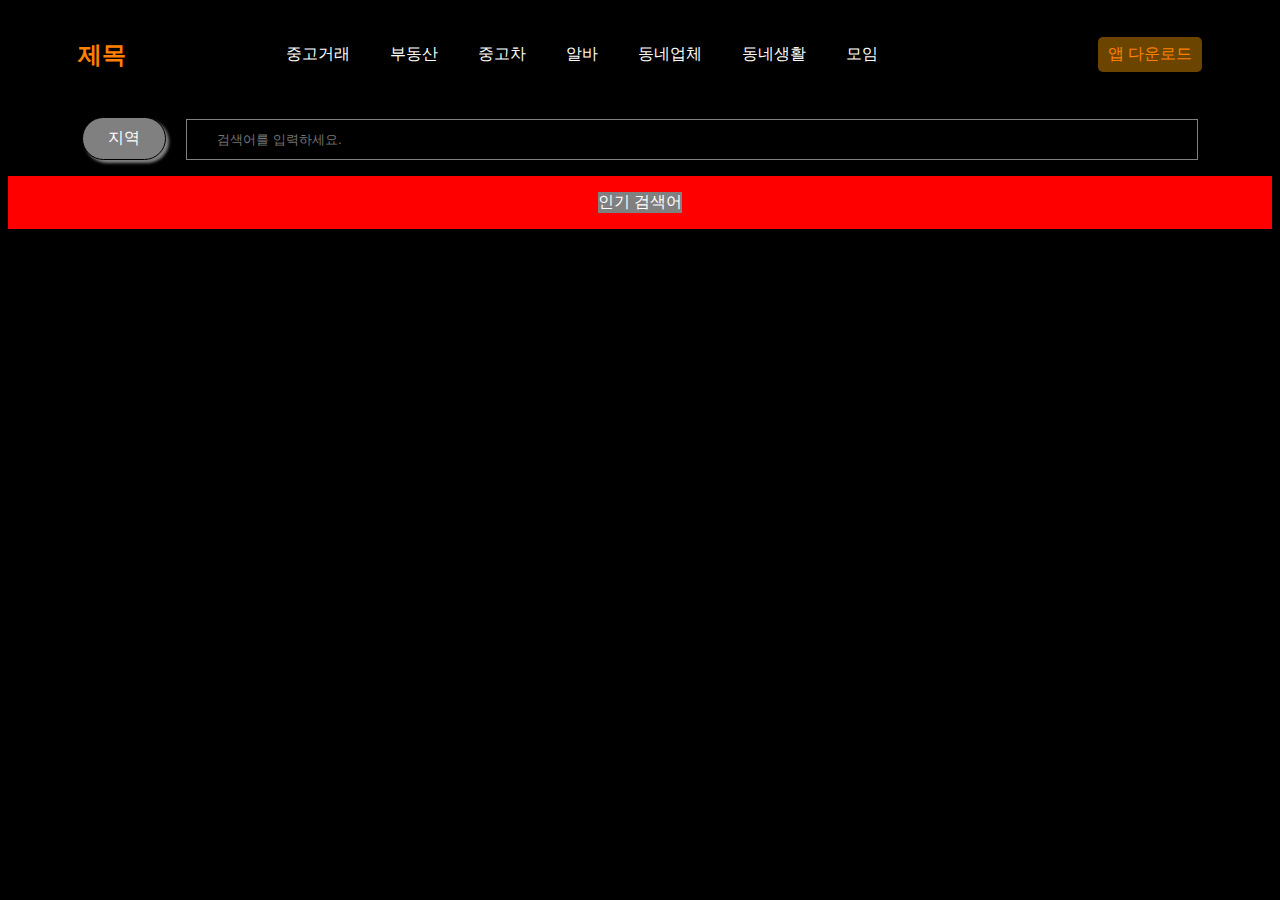
<file: study.html>
<!DOCTYPE html>
<html lang="ko">
<head>
    <meta charset="UTF-8">
    <meta name="viewport" content="width=device-width, initial-scale=1.0">
    <title>Document</title>
    <style>
        body {
            background-color: black;
            color: white;
        }
        .header {
            width: 100%;
            display: flex;
            justify-content: center;
            align-items: center;
        }
        .header h2 {
            margin-right: 140px;
            color: rgb(255, 128, 0);
        }
        .header ul {
            display: flex;
            list-style: none;
            padding: 0;
        }
        .header li {
            margin: 10px;
            padding: 10px;
        }
        .header li:hover {
            color: gray;
        }

        .search {
            display: flex;
            justify-content: center;
            align-items: center;
        }
        
        .search-box {
            padding: 12px 30px 12px 30px;
            width: 80%;
            margin-top: 2px;
            border: 1px solid gray;
            background-color: black;
        }
        .area {
            border: 1px solid #000;
            margin-right: 20px;
            padding: 10px 25px 10px 25px;
            border-radius: 25px;
            box-shadow: 3px 3px 3px gray;
            background-color: gray;
        }
        .download {
            margin-left: 200px;
            background-color: rgb(107, 69, 0);
            color: rgb(255, 128, 0);
            padding: 7px 10px 7px 10px;
            border-radius: 5px;
        }
        .popular {
            display: flex;
            justify-content: center;
            background-color: red;
        }
        .popular p {
            background-color: gray;
        }
    </style>
</head>
<body>
    <div class="header">
        <h2>제목</h2>
        <ul>
            <li>중고거래</li>
            <li>부동산</li>
            <li>중고차</li>
            <li>알바</li>
            <li>동네업체</li>
            <li>동네생활</li>
            <li>모임</li>
        </ul>
        <p class="download">앱 다운로드</p>
    </div>

    <div class="search">
        <p class="area">지역</p>
        <input type="search" class="search-box" placeholder="검색어를 입력하세요.">
    </div>
    <div class="popular">
        <p class="populartext">인기 검색어</p>
    </div>
</body>
</html>
</file>
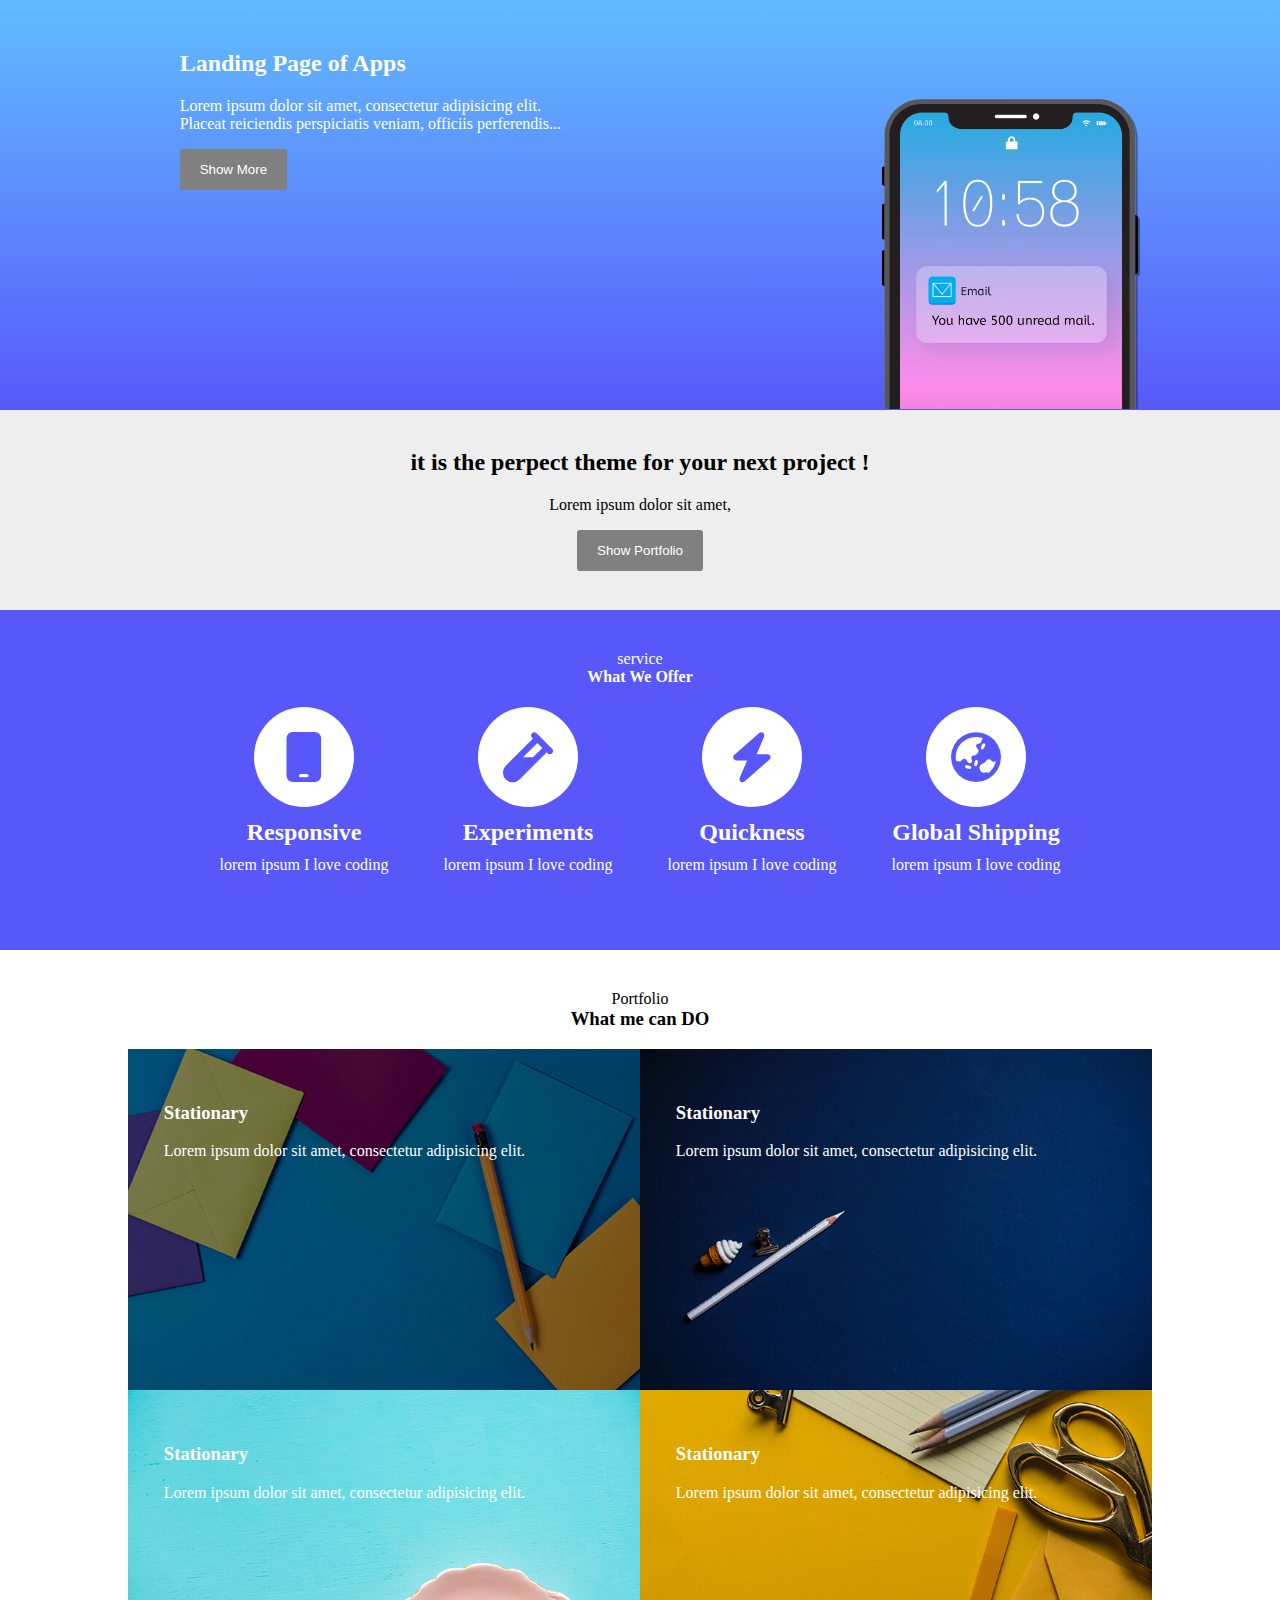
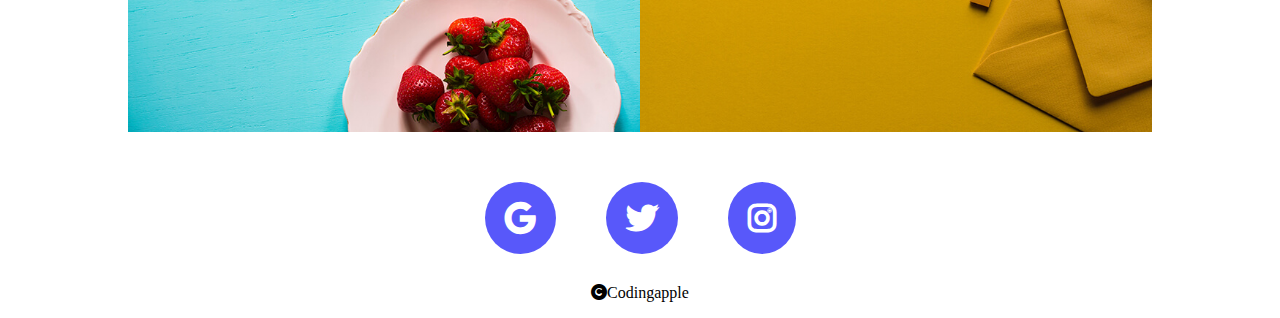
<file: Work1.html>
<!DOCTYPE html>
<html lang="en">
    <head>
        <meta charset="UTF-8" />
        <title>Title</title>
        <link rel="stylesheet" href="https://cdnjs.cloudflare.com/ajax/libs/font-awesome/5.15.4/css/all.min.css" />
        <link rel="stylesheet" href="https://cdnjs.cloudflare.com/ajax/libs/font-awesome/6.5.1/css/all.min.css">
        <style>
            .nav-container {
                width: 100%;
                height: 350px;
                background: linear-gradient(to top, rgba(83, 83, 250, 0.97), rgba(0, 147, 255, 0.62));
                padding: 30px;
                display: flex;
                justify-content: space-around;
                /* 이거 좋은데 */
            }
            .nav-text {
                color: white;
            }
            .nav-btn {
                padding: 13px;
                padding-left: 20px;
                padding-right: 20px;
                border-radius: 3px;
                border: none;
                background-color: grey;
                color: white;
                cursor: pointer;
            }
            .nav-btn:hover {
                background-color: #575757;
            }
            .nav-btn:active {
                background-color: black;
            }
            .nav-container img {
                width: 300px;
                margin-top: 53px;

            }

            .body-container {
                background-color: #eee;
                width: 100%;
                height: 200px;
                display: flex;
                justify-content: center;
                align-items: center;
            }
            .body-content {
                text-align: center;
            }
            .body-content h2, p {
                margin-top: 0;
            }
            .body-btn {
                padding: 13px;
                padding-left: 20px;
                padding-right: 20px;
                border-radius: 3px;
                border: none;
                background-color: grey;
                color: white;
                cursor: pointer;
            }

            .info-container {
                width: 100%;
                height: 300px;
                background-color: rgba(83, 83, 250, 0.97);
                padding-top: 40px;
            }
            .info-text {
                text-align: center;
                color: white;
            }
            .icons {
                width: 70%;
                margin: auto;
                display: grid;
                grid-template-columns: repeat(4, 1fr); /* 4열 설정 */
                justify-content: center;
                text-align: center;
            }
            .icon-info i {
                width: 100px;
                height: 100px;
                font-size: 50px;
                padding-top: 25px;
                background-color: white;
                border-radius: 50px;
                color: rgba(83, 83, 250, 0.97);
                box-sizing: border-box;
                margin-bottom: -8px;
            }
            .icon-info i:hover {
                width: 120px;
                height: 120px;
                padding-top: 35px;
                border-radius: 70px;
                background-color: black;
                transition: all 0.5s;
            }
            .icons h2 {
                margin-bottom: 10px;
                color: white;
            }
            .icons p {
                margin-top: 0px;
                color: white;
            }
            .img-container {
                width: 80%;
                margin: auto;
                margin-top: 40px;
            }

            .img-text {
                text-align: center;
            }
            .img-text p {
                margin-bottom: 0;
            }
            .img-text h3 {
                margin-top: 0;
            }
            .imgs {
                display: grid;
                grid-template-columns: repeat(2, 1fr);
            }
            .imgs img {
                width: 100%;
                margin: auto;
                margin-bottom: -4px;
                box-sizing: border-box; /* 이미지를 포함한 모든 요소의 크기를 계산 */
                transition: all 1s;
            }
            .img-box {
                position: relative;
            }
            .white-box {
                position: absolute;
                width: 100%;
                height: 101%;
                z-index : 1;
                border : 0px solid white;
                box-sizing: border-box;
            }

            .white-box:hover {
                border : 20px solid white;
                transition: all 1s;
            }
            .image-text {
                position: absolute;
                top: 10%;
                left: 7%;
                color: white;
            }
            .footer {
                width: 100%;
                display: flex;
                justify-content: center;
                gap: 50px;
                margin-top: 50px;
                margin-bottom: 30px;
            }
            .footer i {
                background-color: rgba(83, 83, 250, 0.97);
                color: white;
                border-radius: 50%;
                padding: 20px;
            }
            .footer-text {
                text-align: center;
            }

            @media screen and (max-width: 576px) {
                .nav-container {
                    display: grid;
                    text-align: center;
                    padding: 0px;
                }
                .image-box img {
                    width: 170px;
                    margin-top: 6px;

                }
            }
        </style>
    </head>
    <body style="margin: 0;">
        <div class="nav-container">
            <div class="nav-text">
                <h2>Landing Page of Apps</h2>
                <p>Lorem ipsum dolor sit amet, consectetur adipisicing elit.<br>
                Placeat reiciendis perspiciatis veniam, officiis perferendis...</p>
                <button class="nav-btn">Show More</button>
            </div>
            <div class="image-box">
                <img src="image/iphone.png">
            </div>
        </div>
        <div class="body-container">
            <div class="body-content">
                <h2>it is the perpect theme for your next project !</h2>
                <p>Lorem ipsum dolor sit amet,</p>
                <button class="body-btn">Show Portfolio</button>
            </div>
        </div>
        <div class="info-container">
            <div class="info-text">
                <p style="margin-bottom: 0px;">service</p>
                <h4 style="margin-top: 0px;">What We Offer</h4>
            </div>

            <div class="icons">
                <div class="icon-info">
                    <i class="fas fa-mobile fa-3x"></i>
                    <h2>Responsive</h2>
                    <p>lorem ipsum I love coding</p>
                </div>
                <div class="icon-info">
                    <i class="fas fa-vial fa-3x"></i>
                    <h2>Experiments</h2>
                    <p>lorem ipsum I love coding</p>
                </div>
                <div class="icon-info">
                    <i class="fas fa-solid fa-bolt fa-3x"></i>
                    <h2>Quickness</h2>
                    <p>lorem ipsum I love coding</p>
                </div>
                <div class="icon-info">
                    <i class="fas fa-globe-asia fa-3x"></i>
                    <h2>Global Shipping</h2>
                    <p>lorem ipsum I love coding</p>
                </div>
            </div>
        </div>
        <div class="img-container">
            <div class="img-text">
                <p>Portfolio</p>
                <h3>What me can DO</h3>
            </div>
            <div class="imgs">
                <div class="img-box">
                   <div class="white-box"></div> <!-- 이미지에 hover를 주는 것이 아닌, 화이트 박스를 하나 더 만듬 -->
                    <img src="image/portfolio-1.jpg" style="filter: brightness(50%); /* 50% 어둡게 */">
                    <div class="image-text">
                        <h3>Stationary</h3>
                        <p>Lorem ipsum dolor sit amet, consectetur adipisicing elit.</p>
                    </div>
                </div>
                <div class="img-box">
                   <div class="white-box"></div>
                    <img src="image/portfolio-2.jpg" alt="">
                    <div class="image-text">
                        <h3>Stationary</h3>
                        <p>Lorem ipsum dolor sit amet, consectetur adipisicing elit.</p>
                    </div>
                </div>
                <div class="img-box">
                   <div class="white-box"></div>
                    <img src="image/portfolio-3.jpg" alt="">
                    <div class="image-text">
                        <h3>Stationary</h3>
                        <p>Lorem ipsum dolor sit amet, consectetur adipisicing elit.</p>
                    </div>
                </div>
                <div class="img-box">
                   <div class="white-box"></div>
                    <img src="image/portfolio-4.jpg" alt="">
                    <div class="image-text">
                        <h3>Stationary</h3>
                        <p>Lorem ipsum dolor sit amet, consectetur adipisicing elit.</p>
                    </div>
                </div>
            </div>
        </div>
        <div class="footer">
            <div class="footer-icon">
                <i class="fas fa-brands fa-google fa-2x"></i>
            </div>
            <div class="footer-icon">
                <i class="fas fa-brands fa-twitter fa-2x"></i>
            </div>
            <div class="footer-icon">
                <i class="fas fa-brands fa-instagram fa-2x"></i>
            </div>
        </div>
        <div class="footer-text">
            <p><i class="fas fa-solid fa-copyright"></i>Codingapple</p>
        </div>
    </body>
</html>
</file>
<file: css/main.css>
.container {
    width: 800px;
    margin: auto;
}

.header {
    width: 100%; /* 부모 태그 width의 100% */
    height: 100px;
    background-color: aquamarine;
}

.left-menu {
    float: left;
    width: 20%;
    height: 400px;
    background-color: cornflowerblue;
}

.right {
    width: 80%;
    height: 400px;
    background-color: coral;
    float: left;
}
/* float는 공중에 띄워서 정렬하기 때문에,
   아래에 적은 푸터는 따로 설정하지 않는 이상 보이지 않음. 
   clear: both 속성으로 float 다음으로 오는 속성에 문제를 해결할 수 있음 */
.footer {
    width: 100%;
    height: 100px;
    background-color: grey;
    clear: both;
}

/* 다음 섹션 */

.left-box {
    width: 80%;
    height: 200px;
    background-color: #eee;
    float: left;
}

.right-box {
    width: 20%;
    height: 200px;
    background-color: yellow;
    float: left;
}

.blog-header {
    float: left;
}

.blog-profile {
    width: 50px;
    float: left;
}

.navbar li {
    display: inline-block;
    width: 60px;
    text-align: center;
    border-radius: 15px;
    background-color: #eee;
    padding: 15px;

}

.navbar a {
    font-size: 18px;
    color: grey;
    text-decoration: none;
}

.main-background {
    width: 100%;
    height: 800px;
    background-image: url(../image/image.png);
    background-size: 100%; /* 바디태그의 100% */
    background-repeat: no-repeat;
    background-size: cover;
    background-position: center;
    padding: 1px; /* margin이 겹치면, 하위에 마진을 줘도
                    상위랑 같이 마진이 생김 
                    싫으면 테두리 안 겹치게 해야함 */
    text-align: center;
}

.main-title {
    color: white;
    font-size: 40px;
    margin-top: 270px;
    margin-bottom: 60px;
}

.shoes-content {
    color: white;
}

.main-background button {
    padding: 20px 40px 20px 40px;
    font-size: 18px;
    border: none;
    border-radius: 5px;
    top: 50px;
    position: relative;
}
/* 포지션이란, 2D 좌표 이동을 말함 */
/* 포지션은 공중에 뜨는 속성을 가짐*/
/* relative : 내 원래 위치를 기준으로 이동 */
/* static : 좌표 이동을 안함 */
/* fixed : 화면에 고정(nav에 활용 가능) */
/* absolute : 내 부모를 기준을 이동
(부모중에 position: relative 속성을
가진 부모 기준) */
/* 외 몇개 더 있음 */

.content-box {
    background-color: #eee;
    width: 70%;
    margin: auto;
    position: relative;
    top: -50px;
    padding: 15px;
    text-align: center;
}
/* z-index : 숫자가 높을수록 앞으로 옴 */
/* 보통 반응형 웹 페이지를 만들고싶으면, width에 %를 사용함 */
/* 근데 보통 웹 앱을 같이 사용하게 돼서,
width %를 사용할 경우, pc에서는 크기가 매우 커짐
그래서 max-width를 함께 사용하는것이 좋음 */

.text-input {
    padding: 5px;
    font-size: 20px;
    border: 1px solid #000;
}

.alert-box {
    background-color: skyblue;
    padding: 20px;
    color: white;
    border-radius: 5px;
    display: none;
}

.cart-background {
    width: 100%;
    background-color: #c2d2de;
    padding: 30px;
}

.shopping {
    background-color: white;
    border-radius: 5px;
    box-shadow: 5px 5px 5px #000;
}

.btn {
    padding: 15px;
    background-color: coral;
    border-radius: 10px;
    font-size: 20px;
    color: white;
    border: none;
    margin-top: 10px;
    cursor: pointer;
}

.btn:hover {
    background-color: chocolate;
}

.btn:focus {
    background-color: grey;
}

.btn:active {
    background-color: brown;
}
/* 보통 이 순서로 사용함. hover -> focus -> active */
/* focus는 선택 됐을 때, active는 클릭할 때 */


.main-btn {
    padding: 15px;
    font-size: 15px;
    cursor: pointer;
    border: none;
}
.bg-red {
    background-color: red;
}
.bg-blue {
    background-color: blue;
}

/* 뼈대 class와 살 class를 분리한 모습. */

.flex-item {
    width: 100px;
    height: 100px;
    background-color: grey;
    margin: 5px;
}

.flex-container {
    display: flex;
    justify-content: center;
}
/* 부모 요소에 display: flex를 주면 가로배치를 할 수 있음 */
/* justify-content는 정렬 방법을 말한다. 좌측정렬: flex-start / 우측정렬: flex-end */
/* 세로 정렬은 flex-direction: column */
/* flex-wrap: wrap <- width크면 밑으로 보내고 싶을 때 */

.nav-container {
    display: flex;
    height: 60px;
    align-items: center;
    padding: 10px;
}



.nav-item {
    margin-right: 10px;
}

.test {
    width: 50vw;
    height: 100px;
    background-color: grey;
}
/* vw라는 단위도 있음 (브라우저 폭에 비례) */
/* vh는 브라우저 높이에 비례 */

@media screen and (max-width: 1200px) {
    .main-title {
        font-size: 30px;
    }
    .nav-item {
        font-size: 16px;
    }

    /* 여기에 class 몇 개를 적든 상관없음 */
}

@media screen and (max-width: 768px) {
    .main-title {
        font-size: 20px;
    }

}

@media screen and (max-width: 576px) {
    .main-title {
        font-size: 15px;
    }

}

/* max-width는 큰사이즈에서 작은사이즈 순으로 작성 */
/* breakpoint기준 px값은 다른 사람껄 따라하는걸 권장 */
/* 1200, 992, 768, 576 단위 많이 사용함 (1200px부터 태블릿 디자인) */
/* breakpoint가 4개 이상 되면 복잡해짐 */
</file>
